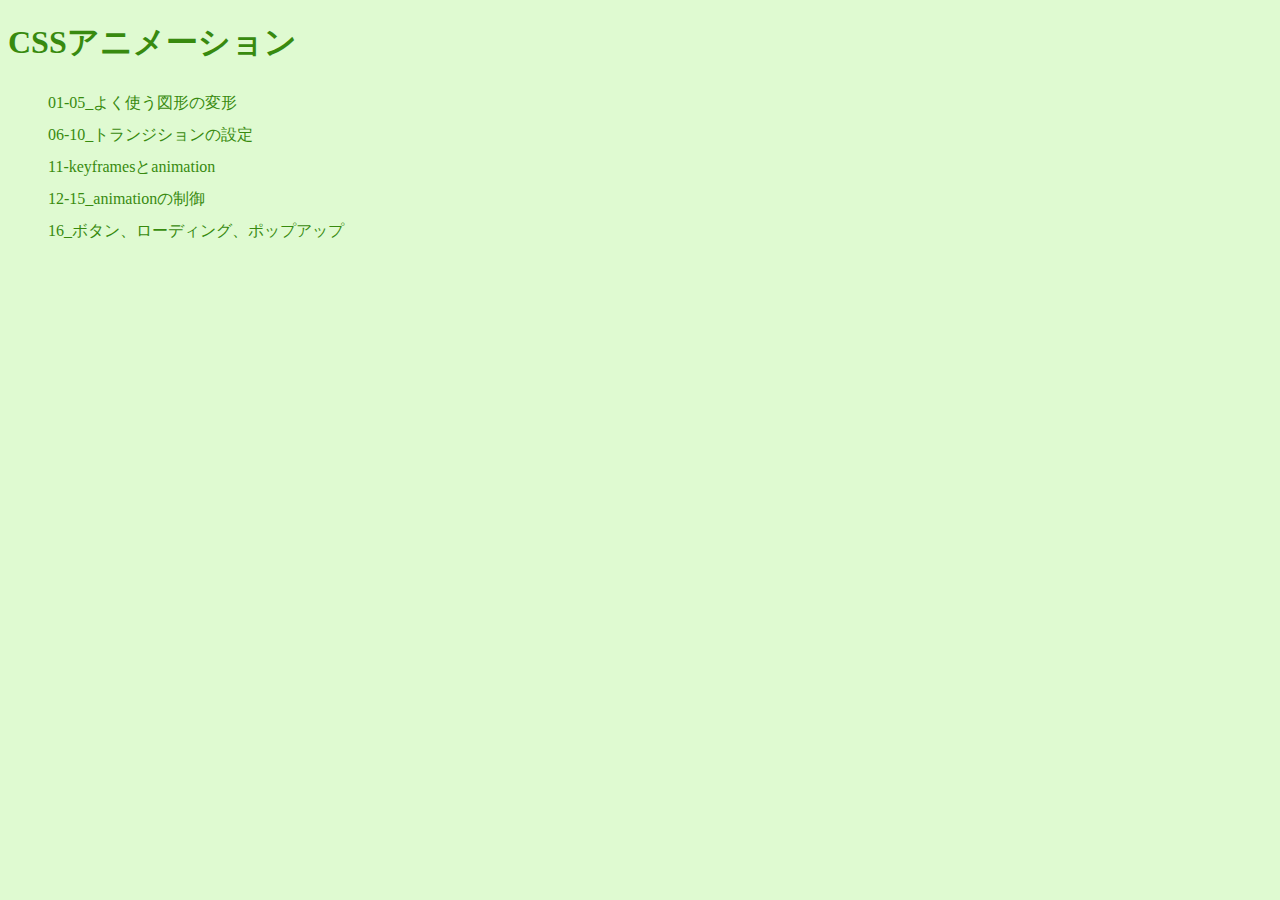
<file: index.html>
<!DOCTYPE html>
<html lang="ja">
<head>
  <meta charset="UTF-8">
  <meta name="discription" content="ドットインストール詳細CSS基礎文法編">
  <title>CSSアニメーション</title>
  <link rel="stylesheet" href="css/styles0.css">
</head>
<body>
    <h1>CSSアニメーション</h1>
    <ul>
      <li>
        <a href="01-05_よく使う図形の変形/index.html">01-05_よく使う図形の変形</a>
      </li>
      <li>
        <a href="06-10_トランジションの設定/index.html">06-10_トランジションの設定</a>
      </li>
      <li>
        <a href="11-keyframesとanimation/index.html">11-keyframesとanimation</a>
      </li>
      <li>
        <a href="12-15_animationの制御/index.html">12-15_animationの制御</a>
      </li>
      <li>
        <a href="16_ボタン、ローディング、ポップアップ/index.html">16_ボタン、ローディング、ポップアップ</a>
      </li>
    </ul>
  </body>
  </html>
</file>
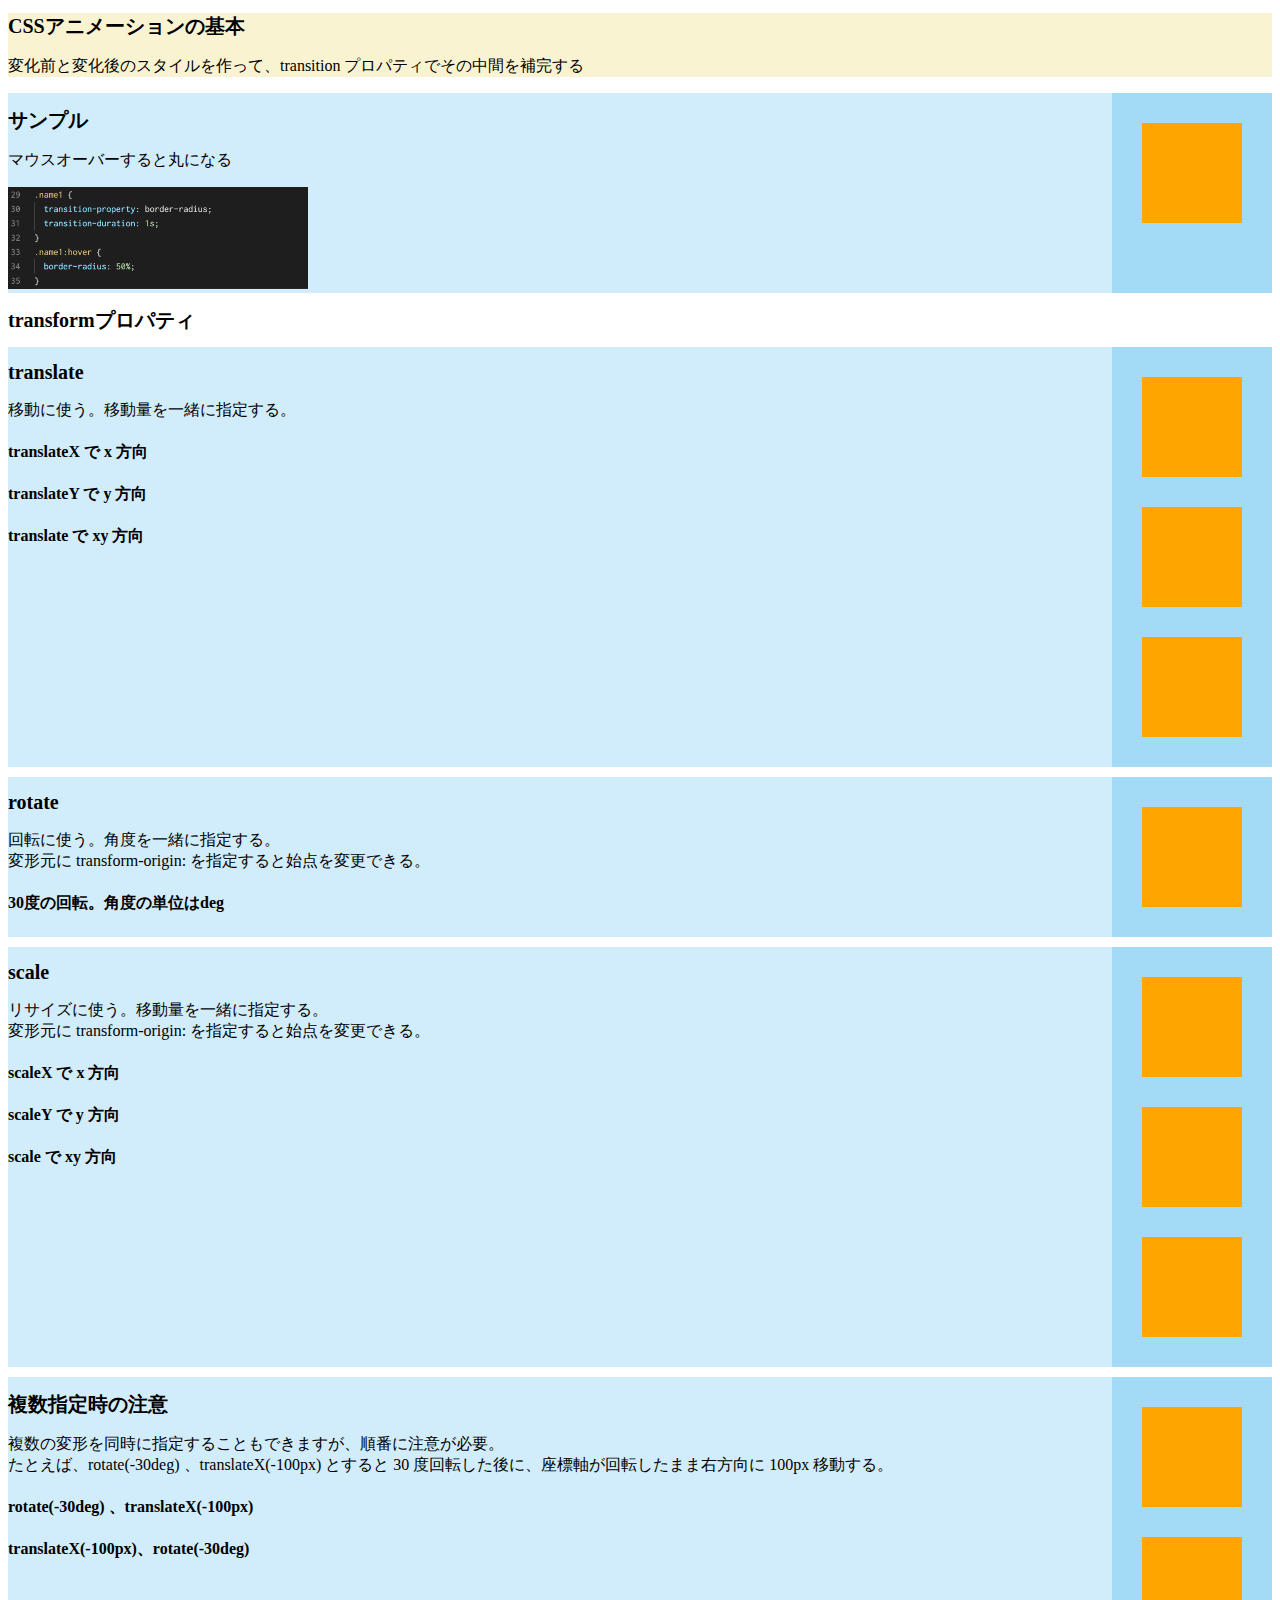
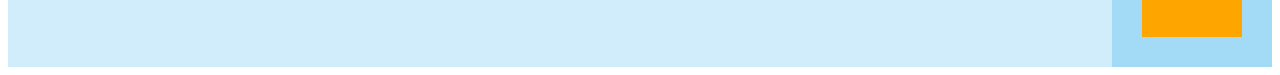
<file: 01-05_よく使う図形の変形/index.html>
<!DOCTYPE html>
<html lang="ja">
<head>
  <meta charset="UTF-8">
  <meta name="discription" content="ドットインストール詳細CSSフレックスボックス編">
  <title>CSSフレックスボックス</title>
  <link rel="stylesheet" href="css/styles.css">
</head>
<body>
  <header>
    <h1>CSSアニメーションの基本</h1>
    <p>変化前と変化後のスタイルを作って、transition プロパティでその中間を補完する</p>
  </header>
  
  <div class="container">
    <main>
      <h1>サンプル</h1>
      <p>マウスオーバーすると丸になる</p>
      <img src="../img/animation.png" width="300px">
    </main>
    <aside>
      <div class="box name1"></div>
    </aside>
  </div>
  
  <h1>transformプロパティ</h1>
  <div class="container">
    <main>
      <h1>translate</h1>
      <p>
        移動に使う。移動量を一緒に指定する。
      </p>
      <h4>translateX で x 方向</h4> 
      <h4>translateY で y 方向</h4>
      <h4>translate で xy 方向</h4>
    </main>
    <aside>
        <div class="box name2"></div>
        <div class="box name3"></div>
        <div class="box name4"></div>
    </aside>
  </div>

  <div class="container">
    <main>
      <h1>rotate</h1>
      <p>
        回転に使う。角度を一緒に指定する。<br>
        変形元に  transform-origin: を指定すると始点を変更できる。
      </p>
      <h4>30度の回転。角度の単位はdeg</h4> 
    </main>
    <aside>
        <div class="box name5"></div>
    </aside>
  </div>

  <div class="container">
    <main>
      <h1>scale</h1>
      <p>
        リサイズに使う。移動量を一緒に指定する。<br>
        変形元に  transform-origin: を指定すると始点を変更できる。
      </p>
      <h4>scaleX で x 方向</h4> 
      <h4>scaleY で y 方向</h4>
      <h4>scale で xy 方向</h4>
    </main>
    <aside>
        <div class="box name6"></div>
        <div class="box name7"></div>
        <div class="box name8"></div>
    </aside>
  </div>


  <div class="container">
    <main>
      <h1>複数指定時の注意</h1>
      <p>
        複数の変形を同時に指定することもできますが、順番に注意が必要。<br>
        たとえば、rotate(-30deg) 、translateX(-100px) とすると 30 度回転した後に、座標軸が回転したまま右方向に 100px 移動する。
      </p>
      <h4>rotate(-30deg) 、translateX(-100px)</h4> 
      <h4>translateX(-100px)、rotate(-30deg) </h4> 
    </main>
    <aside>
        <div class="box name9"></div>
        <div class="box name10"></div>
    </aside>
  </div>
</body>
</html>
</file>
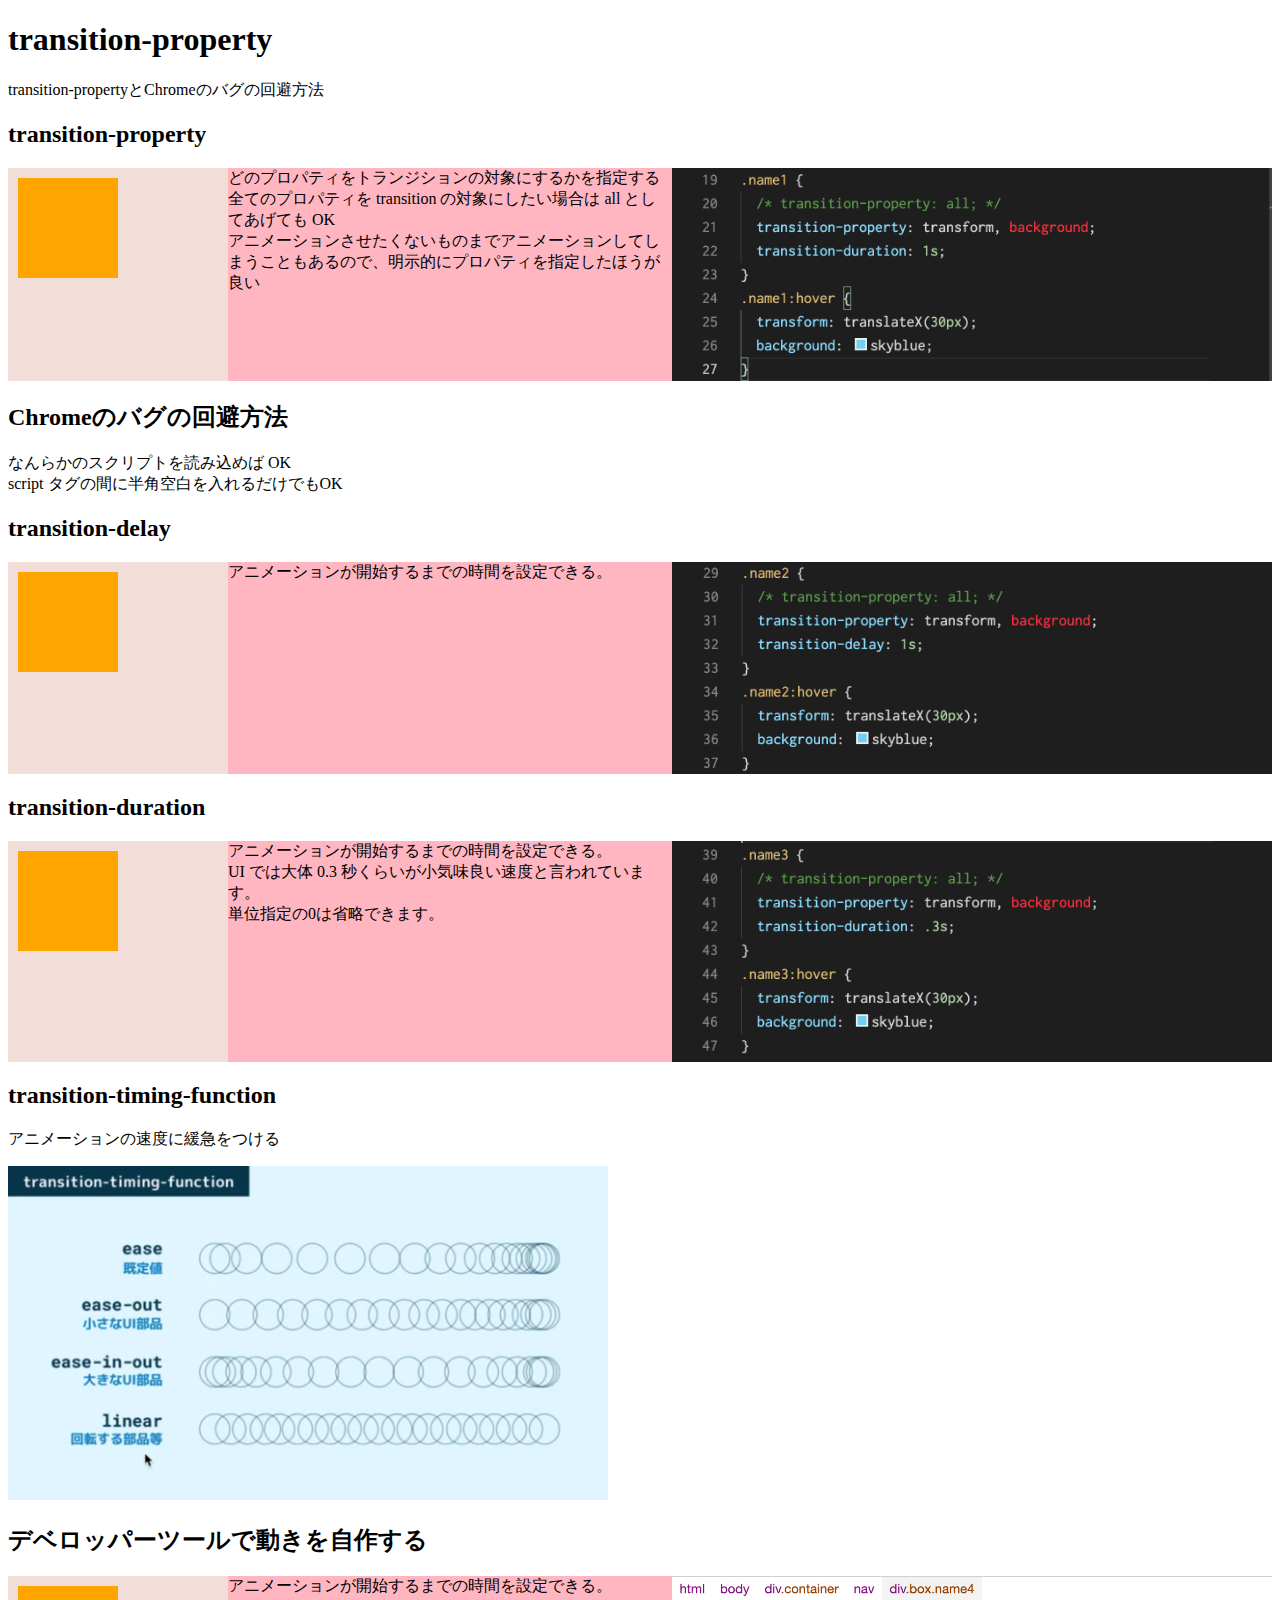
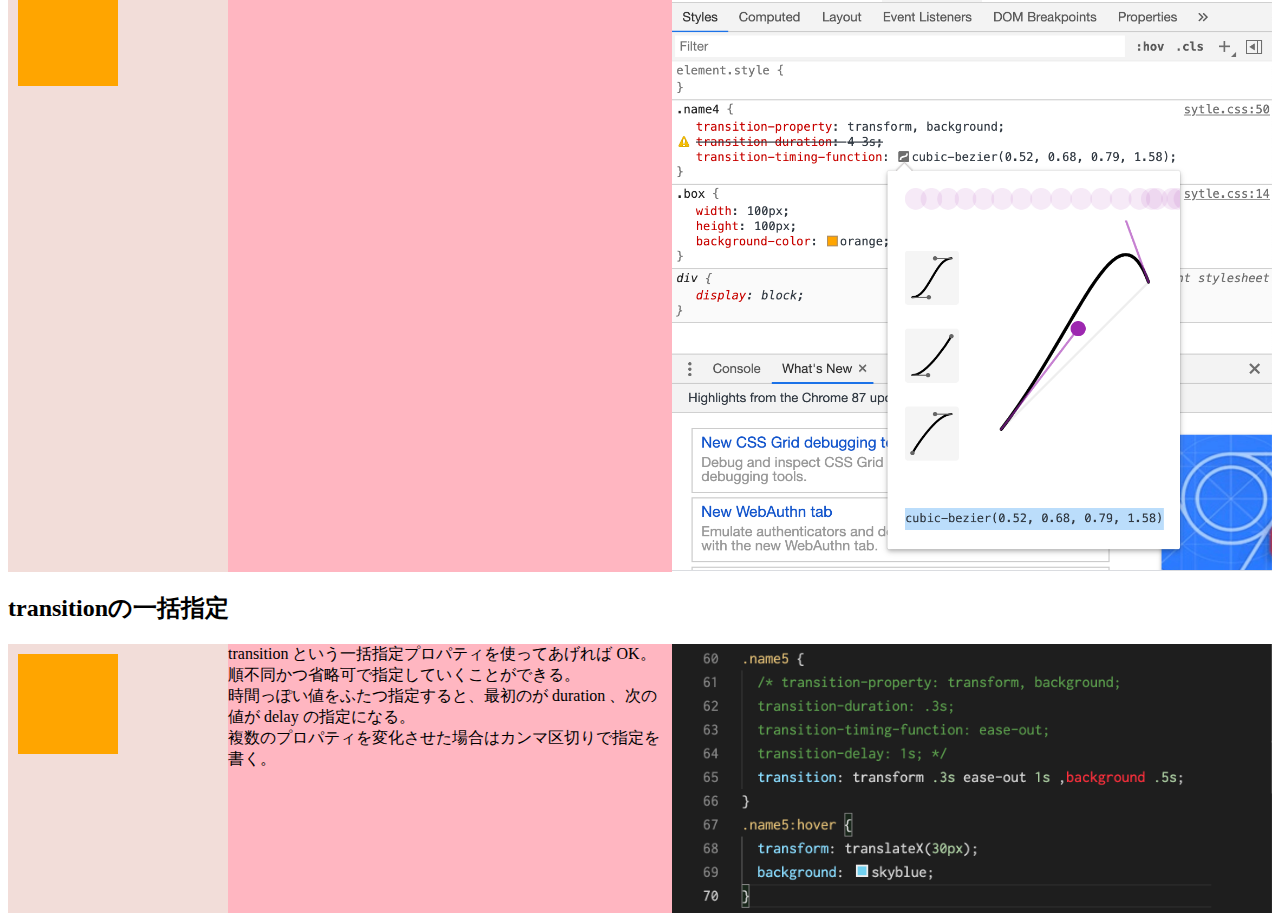
<file: 06-10_トランジションの設定/index.html>
<!DOCTYPE html>
<html lang="ja">

<head>
  <meta charset="UTF-8">
  <meta name="viewport" content="width=device-width, initial-scale=1.0">
  <link rel="stylesheet" href="css/sytle.css">
  <title>CSSアニメーション</title>
</head>
<body>
  <script>
  // クロームのバグ回避
  </script>
  <header>
    <h1>transition-property</h1>
    <p>transition-propertyとChromeのバグの回避方法</p>
  </header>

  <h2>transition-property</h2>
  <div class="container">
   <nav>
    <div class="box name1"></div>
   </nav>
   <main>
    どのプロパティをトランジションの対象にするかを指定する<br>
    全てのプロパティを transition の対象にしたい場合は all としてあげても OK<br>
    アニメーションさせたくないものまでアニメーションしてしまうこともあるので、明示的にプロパティを指定したほうが良い
    
   </main>
    <img src="../img/transtionproperty.png" width="600px">
  </div>

  <h2>Chromeのバグの回避方法</h2>
  <p>
    なんらかのスクリプトを読み込めば OK<br>
    script タグの間に半角空白を入れるだけでもOK
  </p>
  
  <h2>transition-delay</h2>
  <div class="container">
    <nav>
      <div class="box name2"></div>
    </nav>
    <main>
      アニメーションが開始するまでの時間を設定できる。
    </main>
    <img src="../img/delay.png" width="600px">
  </div>
  
  <h2>transition-duration</h2>
  <div class="container">
    <nav>
      <div class="box name3"></div>
    </nav>
    <main>
      アニメーションが開始するまでの時間を設定できる。<br>
      UI では大体 0.3 秒くらいが小気味良い速度と言われています。<br>
      単位指定の0は省略できます。
    </main>
    <img src="../img/duration.png" width="600px">
  </div>
  
  <h2>transition-timing-function</h2>
  <p>
    アニメーションの速度に緩急をつける
  </p>
  <img src="../img/transition-timing-function.png" width="600px">
  
  <h2>デベロッパーツールで動きを自作する</h2>
  <div class="container">
    <nav>
      <div class="box name4"></div>
    </nav>
    <main>
      アニメーションが開始するまでの時間を設定できる。
    </main>
    <img src="../img/cubic.png" width="600px">
  </div>
  
  <h2>transitionの一括指定</h2>
  <div class="container">
    <nav>
      <div class="box name5"></div>
    </nav>
    <main>
      transition という一括指定プロパティを使ってあげれば OK。<br>
      順不同かつ省略可で指定していくことができる。<br>
      時間っぽい値をふたつ指定すると、最初のが duration 、次の値が delay の指定になる。<br>
      複数のプロパティを変化させた場合はカンマ区切りで指定を書く。
    </main>
    <img src="../img/transition2.png" width="600px">
  </div>
</body>
</html>
</file>
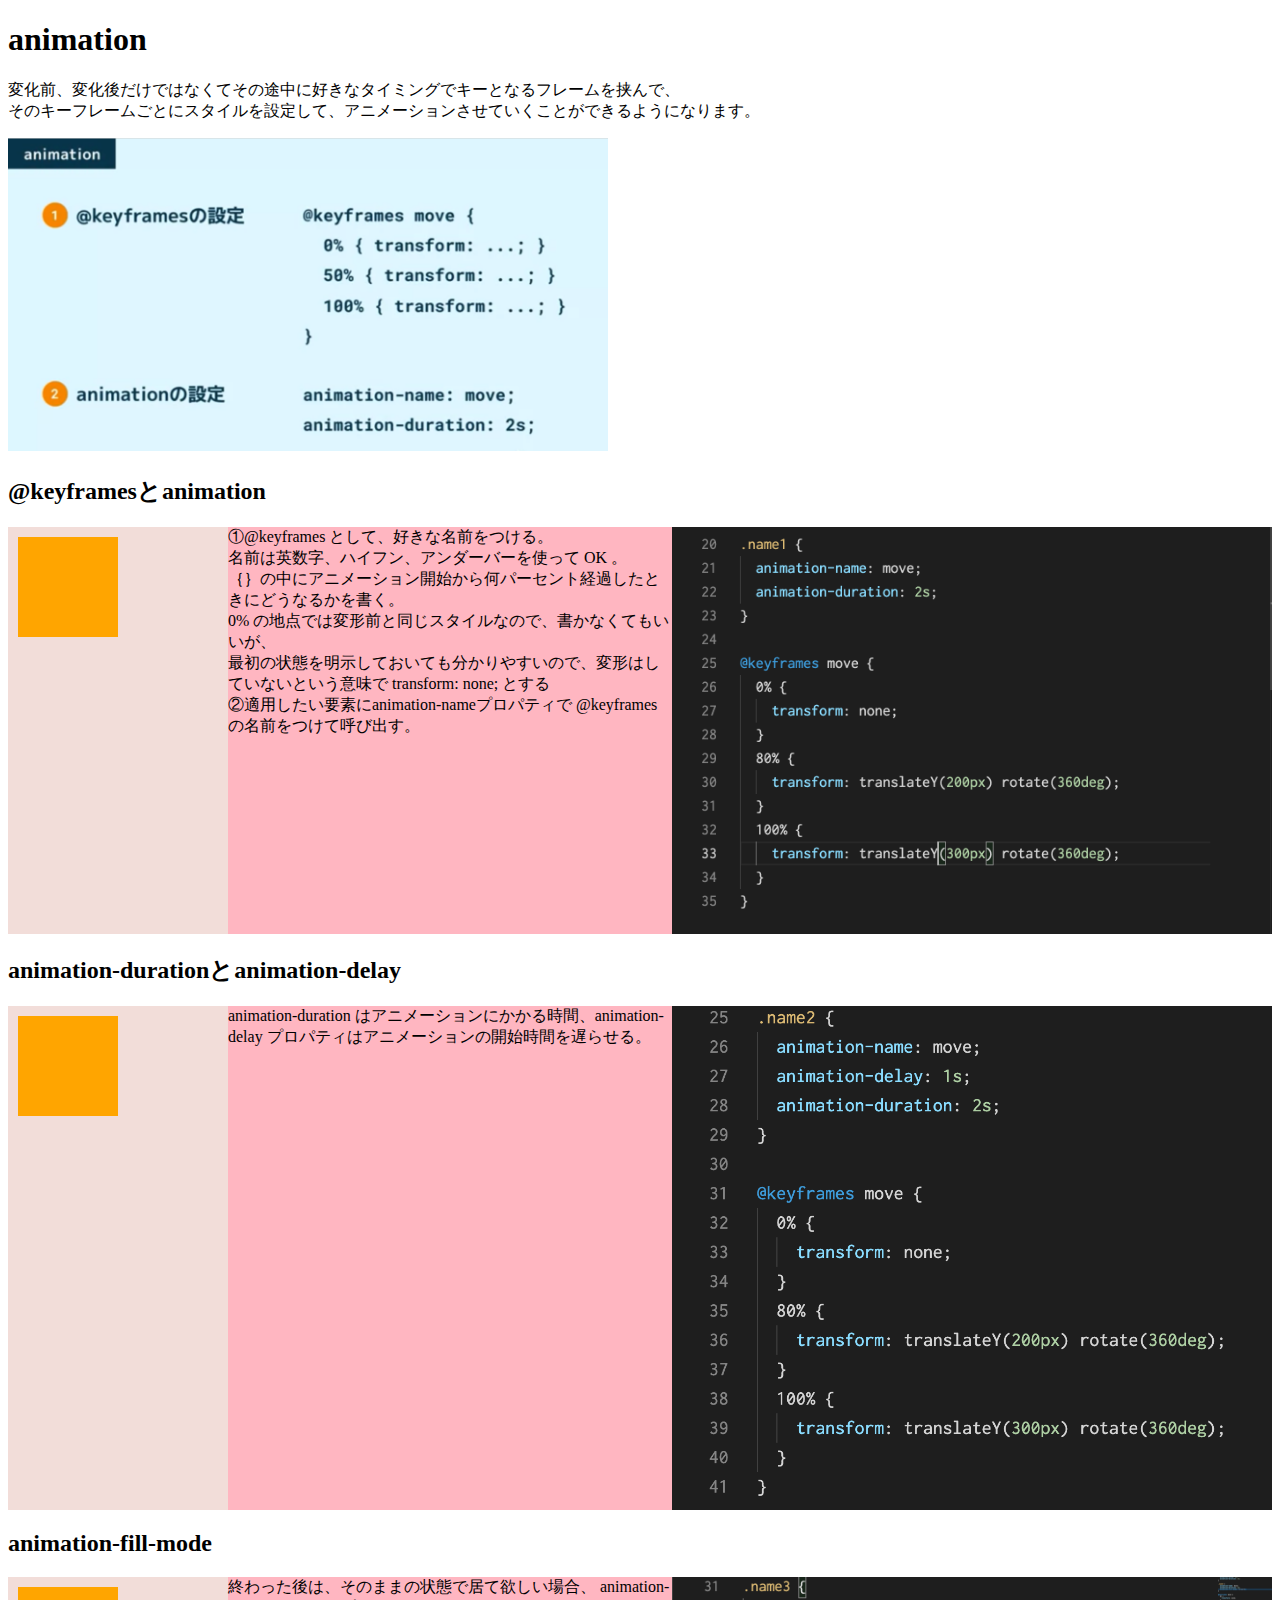
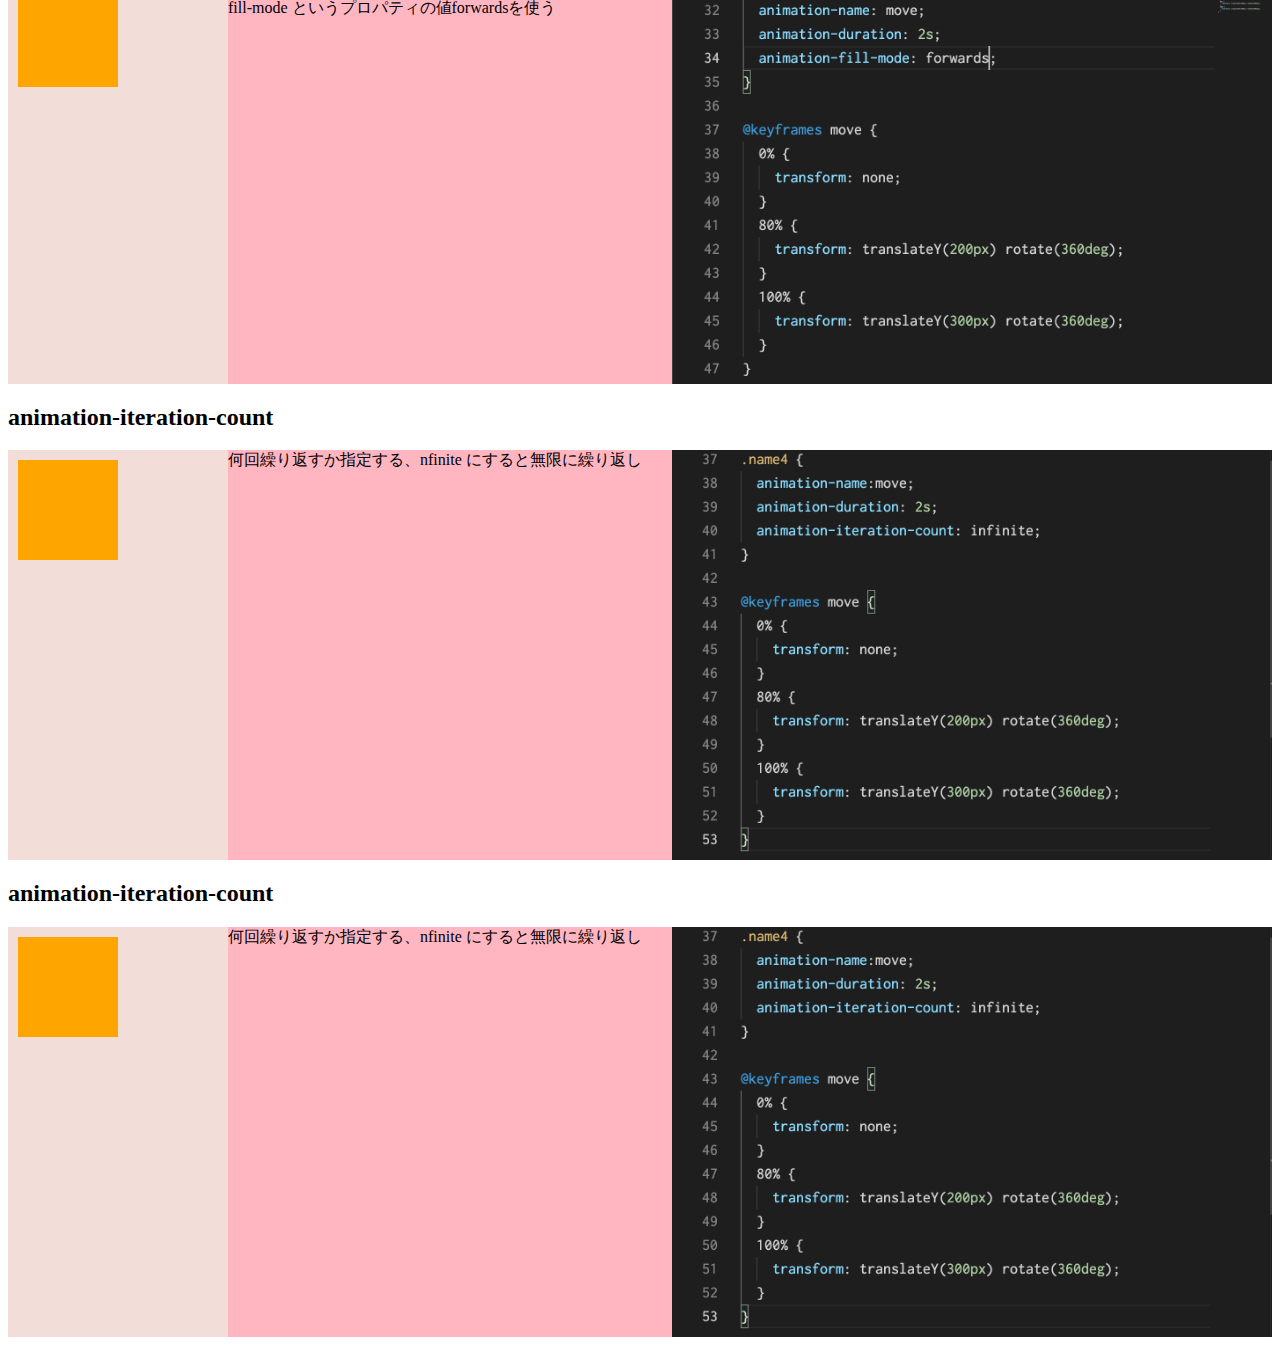
<file: 11-keyframesとanimation/index.html>
<!DOCTYPE html>
<html lang="ja">

<head>
  <meta charset="UTF-8">
  <meta name="viewport" content="width=device-width, initial-scale=1.0">
  <link rel="stylesheet" href="css/sytle.css">
  <title>CSSアニメーション</title>
</head>
<body>
  <header>
    <h1>animation</h1>
    <p>
      変化前、変化後だけではなくてその途中に好きなタイミングでキーとなるフレームを挟んで、<br>
      そのキーフレームごとにスタイルを設定して、アニメーションさせていくことができるようになります。</p>
    <img src="../img/animation2.png" width="600px">
  </header>

  <h2>@keyframesとanimation</h2>
  <div class="container">
   <nav>
    <div class="box name1"></div>
   </nav>
   <main>
    ①@keyframes として、好きな名前をつける。<br>
    名前は英数字、ハイフン、アンダーバーを使って OK 。<br>
    ｛｝の中にアニメーション開始から何パーセント経過したときにどうなるかを書く。<br>
    0% の地点では変形前と同じスタイルなので、書かなくてもいいが、<br>
    最初の状態を明示しておいても分かりやすいので、変形はしていないという意味で transform: none; とする<br>
    ②適用したい要素にanimation-nameプロパティで @keyframes の名前をつけて呼び出す。
   </main>
    <img src="../img/animation3.png" width="600px">
  </div>

  <h2>animation-durationとanimation-delay</h2>
  <div class="container">
   <nav>
    <div class="box name2"></div>
   </nav>
   <main>
    animation-duration はアニメーションにかかる時間、animation-delay プロパティはアニメーションの開始時間を遅らせる。
   </main>
    <img src="../img/animation4.png" width="600px">
  </div>

  <h2>animation-fill-mode</h2>
  <div class="container">
   <nav>
    <div class="box name3"></div>
   </nav>
   <main>
    終わった後は、そのままの状態で居て欲しい場合、 animation-fill-mode というプロパティの値forwardsを使う
   </main>
    <img src="../img/animation5.png" width="600px">
  </div>

  <h2>animation-iteration-count</h2>
  <div class="container">
   <nav>
    <div class="box name4"></div>
   </nav>
   <main>
    何回繰り返すか指定する、nfinite にすると無限に繰り返し
   </main>
    <img src="../img/animation6.png" width="600px">
  </div>

  <h2>animation-iteration-count</h2>
  <div class="container">
   <nav>
    <div class="box name5"></div>
   </nav>
   <main>
    何回繰り返すか指定する、nfinite にすると無限に繰り返し
   </main>
    <img src="../img/animation6.png" width="600px">
  </div>

</body>
</html>
</file>
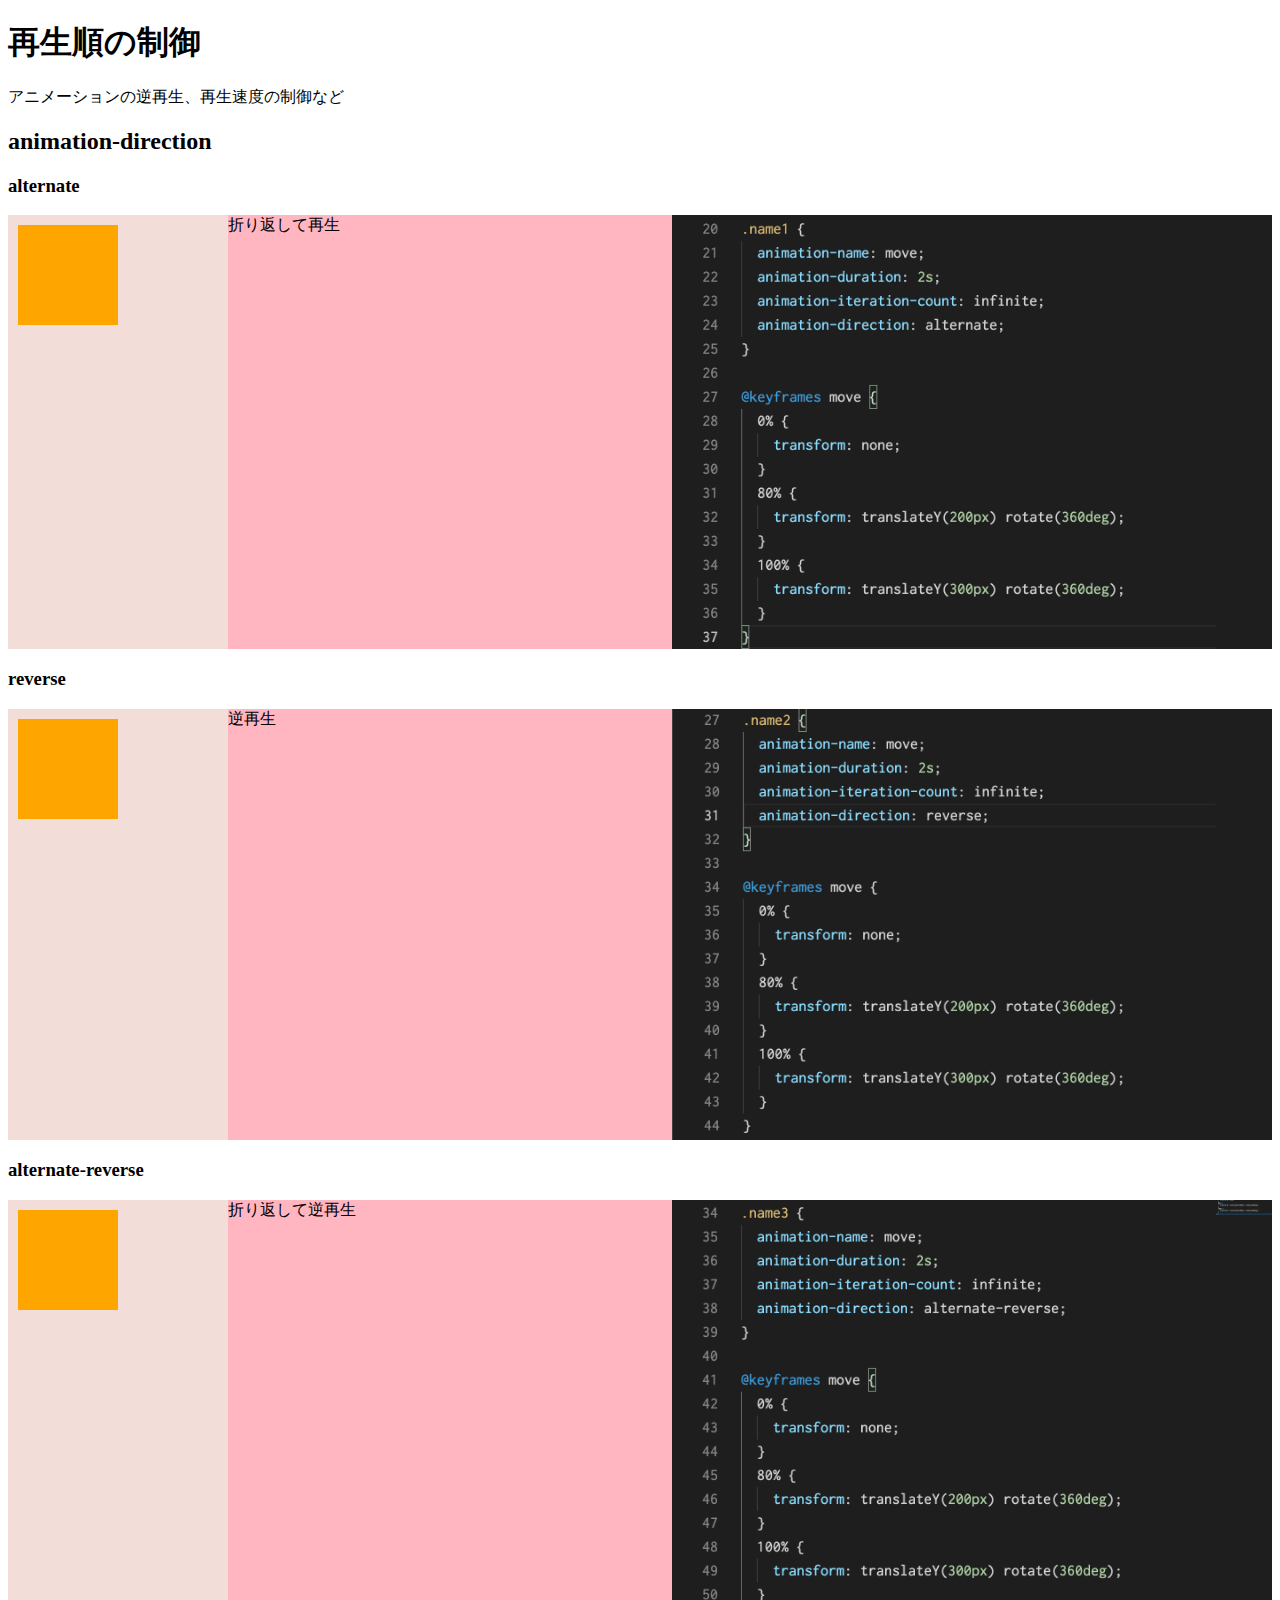
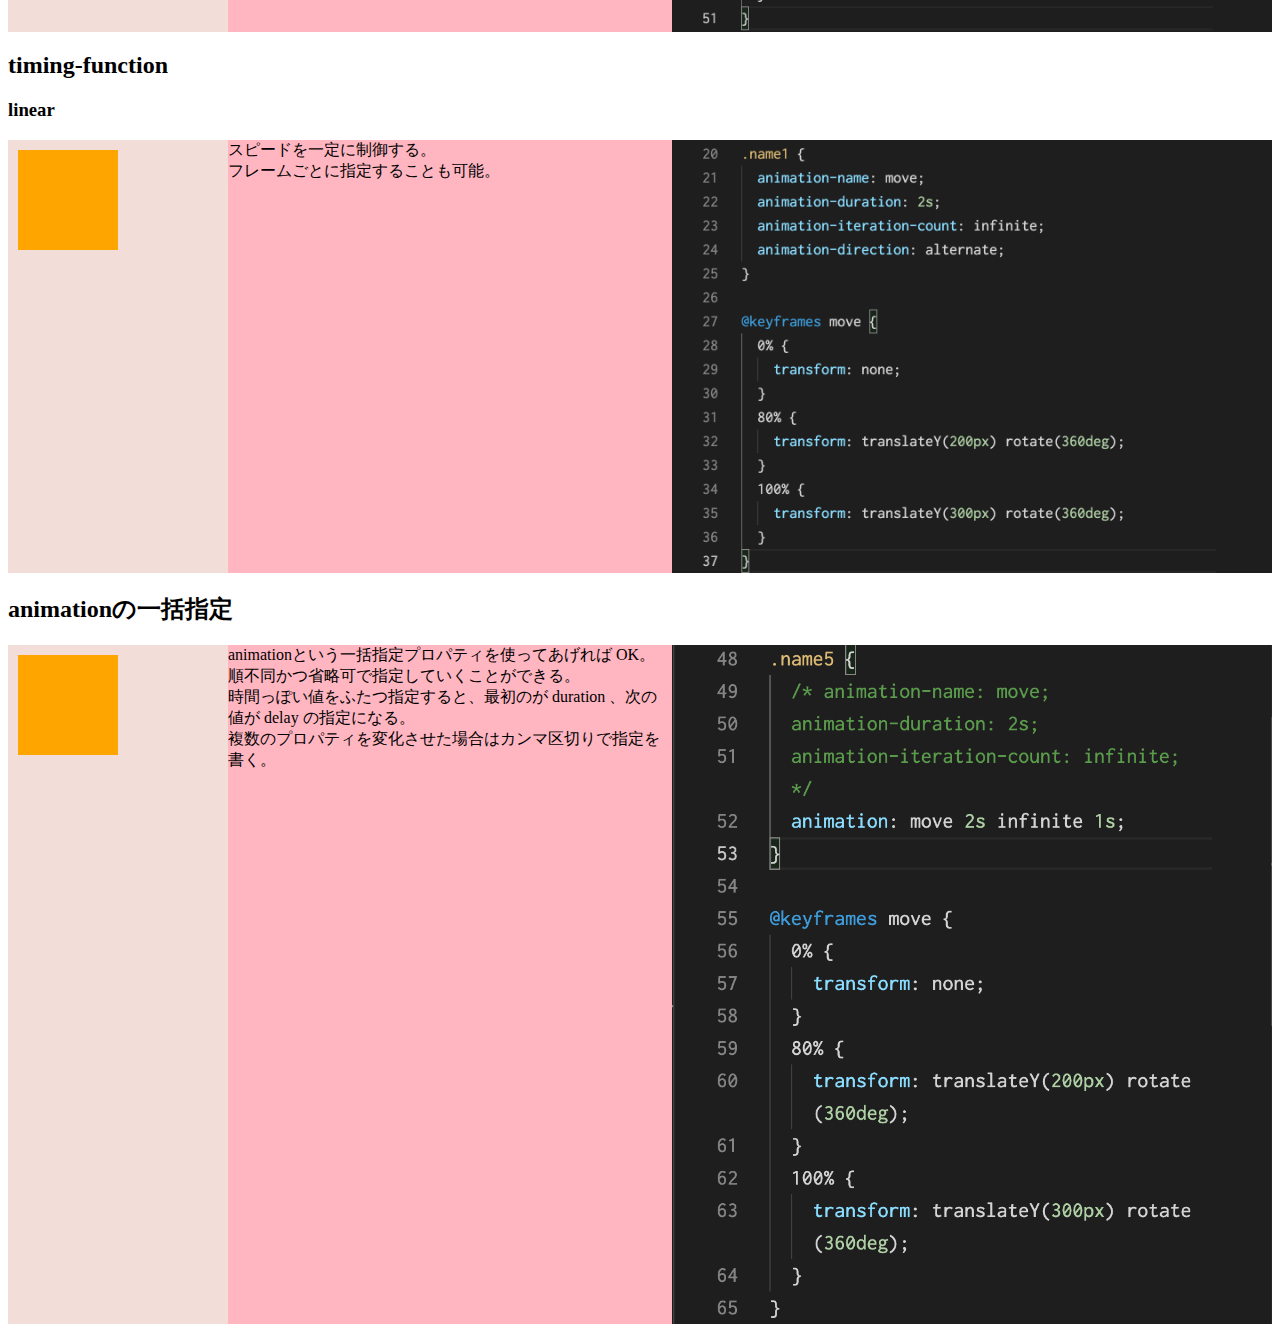
<file: 12-15_animationの制御/index.html>
<!DOCTYPE html>
<html lang="ja">

<head>
  <meta charset="UTF-8">
  <meta name="viewport" content="width=device-width, initial-scale=1.0">
  <link rel="stylesheet" href="css/sytle.css">
  <title>CSSアニメーション</title>
</head>
<body>
  <header>
    <h1>再生順の制御</h1>
    <p>
      アニメーションの逆再生、再生速度の制御など</p>
  </header>

  <h2>animation-direction</h2>
  <h3>alternate</h3>
  <div class="container">
   <nav>
    <div class="box name1"></div>
   </nav>
   <main>
    折り返して再生
   </main>
    <img src="../img/alternate.png" width="600px">
  </div>

  <h3>reverse</h3>
  <div class="container">
   <nav>
    <div class="box name2"></div>
   </nav>
   <main>
    逆再生
   </main>
    <img src="../img/reverse.png" width="600px">
  </div>

  <h3>alternate-reverse</h3>
  <div class="container">
   <nav>
    <div class="box name3"></div>
   </nav>
   <main>
    折り返して逆再生
   </main>
    <img src="../img/alternate-revers.png" width="600px">
  </div>

  <h2>timing-function</h2>
  <h3>linear</h3>
  <div class="container">
   <nav>
    <div class="box name4"></div>
   </nav>
   <main>
    スピードを一定に制御する。<br>
    フレームごとに指定することも可能。
   </main>
    <img src="../img/alternate.png" width="600px">
  </div>

  <h2>animationの一括指定</h2>
  <div class="container">
    <nav>
      <div class="box name5"></div>
    </nav>
    <main>
      animationという一括指定プロパティを使ってあげれば OK。<br>
      順不同かつ省略可で指定していくことができる。<br>
      時間っぽい値をふたつ指定すると、最初のが duration 、次の値が delay の指定になる。<br>
      複数のプロパティを変化させた場合はカンマ区切りで指定を書く。
    </main>
    <img src="../img/animation一括.png" width="600px">
  </div>
</body>
</html>
</file>
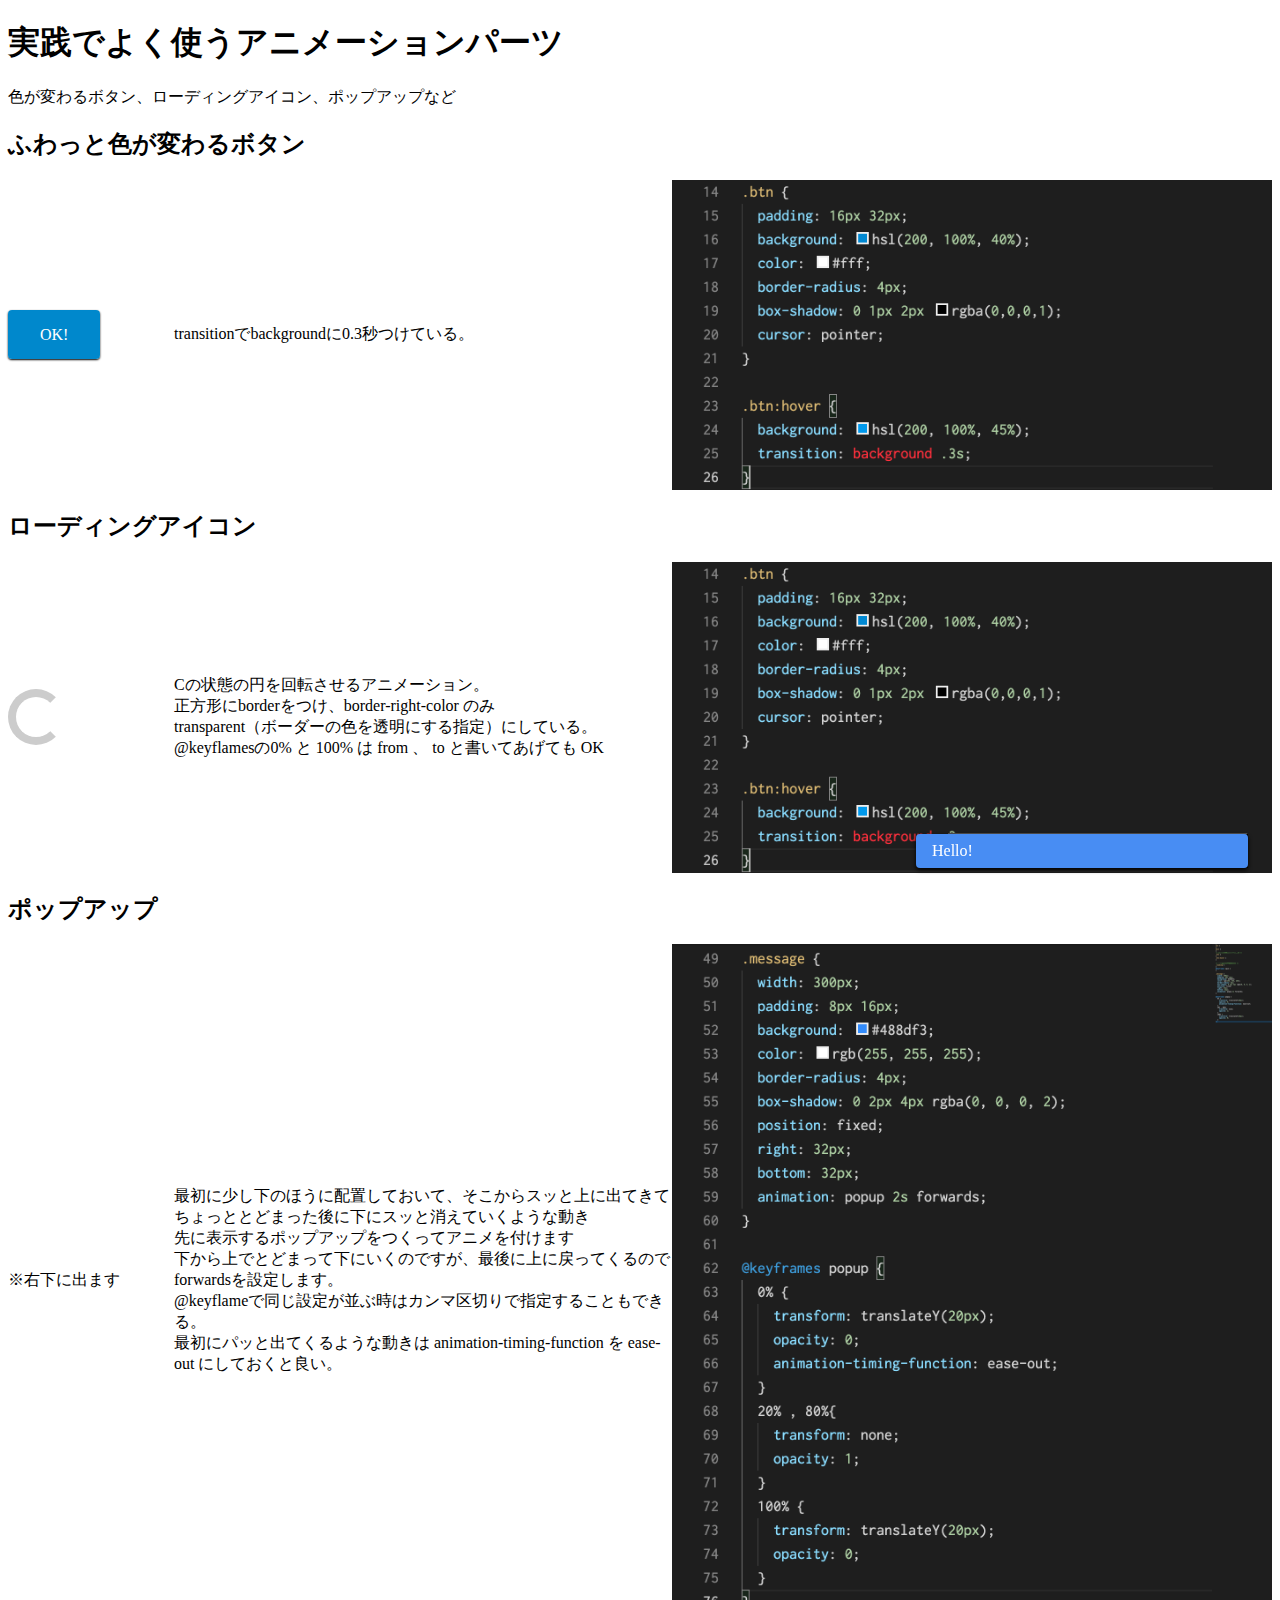
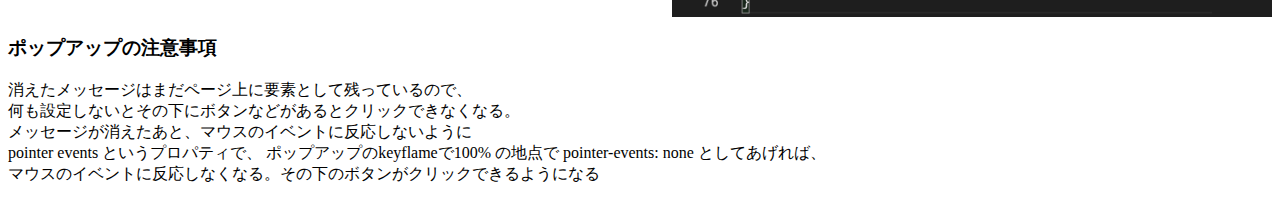
<file: 16_ボタン、ローディング、ポップアップ/index.html>
<!DOCTYPE html>
<html lang="ja">

<head>
  <meta charset="UTF-8">
  <meta name="viewport" content="width=device-width, initial-scale=1.0">
  <link rel="stylesheet" href="css/sytle.css">
  <title>CSSアニメーション</title>
</head>
<body>
  <header>
    <h1>実践でよく使うアニメーションパーツ</h1>
    <p>
      色が変わるボタン、ローディングアイコン、ポップアップなど</p>
  </header>

  <h2>ふわっと色が変わるボタン</h2>
  <div class="container">
   <nav>
     <span class="btn">OK!</span>
   </nav>
   <main>
    transitionでbackgroundに0.3秒つけている。
   </main>
    <img src="../img/animationbtn.png" width="600px">
  </div>

  <h2>ローディングアイコン</h2>
  <div class="container">
    <nav>
     <div class="loading"></div>
   </nav>
   <main>
     Cの状態の円を回転させるアニメーション。<br>
     正方形にborderをつけ、border-right-color のみ<br> transparent（ボーダーの色を透明にする指定）にしている。<br>
     @keyflamesの0% と 100% は from 、 to と書いてあげても OK
   </main>
    <img src="../img/animationbtn.png" width="600px">
  </div>

  <h2>ポップアップ</h2>
  <div class="container">
    <nav>
      ※右下に出ます
    </nav>
    <main>
      最初に少し下のほうに配置しておいて、そこからスッと上に出てきて<br>
      ちょっととどまった後に下にスッと消えていくような動き<br>
      先に表示するポップアップをつくってアニメを付けます<br>
      下から上でとどまって下にいくのですが、最後に上に戻ってくるのでforwardsを設定します。<br>
      @keyflameで同じ設定が並ぶ時はカンマ区切りで指定することもできる。  <br>
      最初にパッと出てくるような動きは animation-timing-function を ease-out にしておくと良い。<br>
      
    </main>
    <img src="../img/popup.png" width="600px">
  </div>
  <h3>ポップアップの注意事項</h3>
  <p>
    消えたメッセージはまだページ上に要素として残っているので、<br>
    何も設定しないとその下にボタンなどがあるとクリックできなくなる。<br>
    メッセージが消えたあと、マウスのイベントに反応しないように<br>
    pointer events というプロパティで、 ポップアップのkeyflameで100% の地点で pointer-events: none としてあげれば、<br>
    マウスのイベントに反応しなくなる。その下のボタンがクリックできるようになる
  </p>
  <button>click me!</button>
  <div class="message">Hello!</div>
</body>
</html>
</file>
<file: css/styles0.css>
:root {
  --my-hue: 100;
}

body {
  background: hsl(var(--my-hue), 80%, 90%);
}

h1 {
  color: hsl(var(--my-hue), 80%, 30%);
}

ul {
  list-style: none;
  line-height: 2;
}

a {
  color: hsl(var(--my-hue), 80%, 30%);
  text-decoration: none;
}
</file>
<file: 01-05_よく使う図形の変形/css/styles.css>
.body {
  margin: 0px;
}
header {
  background-color: hsl(50, 80%, 90%);
}
.container{
  display: flex;
  margin-top: 10px;
}
main {
  background-color: hsl(200, 80%, 90%);
  flex: 2;
}
aside {
  background-color:hsl(200, 80%, 80%);
  width: 1;
}
h1 {
  font-size: 20px;
}
.box {
  margin: 30px;
  width: 100px;
  height: 100px;
  background-color: orange;
  
  /* 始点を変更する指示 */
  transform-origin: top left;
}
/* サンプル */
.name1 {
  transition-property: border-radius;
  transition-duration: 1s;
}
.name1:hover {
  border-radius: 50%;
}

.name2{
  transition-property: transform;
  transition-duration: 1s;
}
.name2:hover {
  transform: translateX(-50px);
}

.name3{
  transition-property: transform;
  transition-duration: 1s;
}
.name3:hover {
  transform: translateY(-50px);
}

.name4{
  transition-property: transform;
  transition-duration: 1s;
}
.name4:hover {
  transform: translate(-50px, 20px);
}

.name5{
  transition-property: transform;
  transition-duration: 1s;
}
.name5:hover {
  transform: rotate(30deg);
}

.name6{
  transition-property: transform;
  transition-duration: 1s;
}
.name6:hover {
  transform: scaleX(2);
}

.name7{
  transition-property: transform;
  transition-duration: 1s;
}
.name7:hover {
  transform: scaleY(0.5);
}

.name8{
  transition-property: transform;
  transition-duration: 1s;
}
.name8:hover {
  transform: scale(0.5, 2);
}

.name9{
  transition-property: transform;
  transition-duration: 1s;
}
.name9:hover {
  transform: rotate(-30deg) translateX(-100px);
}

.name10{
  transition-property: transform;
  transition-duration: 1s;
}
.name10:hover {
  transform: translateX(-100px) rotate(-30deg);
}
</file>
<file: 06-10_トランジションの設定/css/sytle.css>
.container{
  display: flex;
}
nav {
  background-color: hsl(10, 50%, 90%);
  width: 200px;
  padding: 10px;
  align-self: flex-center;
}
main {
  background-color: lightpink;
  flex: 1;
}
.box {
  width: 100px;
  height: 100px;
  background-color: orange;
}

.name1 {
  /* transition-property: all; */
  transition-property: transform, background;
  transition-duration: 1s;
}
.name1:hover {
  transform: translateX(30px);
  background: skyblue;
}

.name2 {
  /* transition-property: all; */
  transition-property: transform, background;
  transition-delay: 1s;
}
.name2:hover {
  transform: translateX(30px);
  background: skyblue;
}

.name3 {
  /* transition-property: all; */
  transition-property: transform, background;
  transition-duration: .3s;
}
.name3:hover {
  transform: translateX(30px);
  background: skyblue;
}

.name4 {
  transition-property: transform, background;
  transition-duration: .3s;
  transition-timing-function: cubic-bezier(0.52, 0.68, 0.79, 1.58);
}
.name4:hover {
  transform: translateX(30px);
  background: skyblue;
}

.name5 {
  /* transition-property: transform, background;
  transition-duration: .3s;
  transition-timing-function: ease-out;
  transition-delay: 1s; */
  transition: transform .3s ease-out 1s ,background .5s;
}
.name5:hover {
  transform: translateX(30px);
  background: skyblue;
}
</file>
<file: 11-keyframesとanimation/css/sytle.css>
.container{
  display: flex;
}
nav {
  background-color: hsl(10, 50%, 90%);
  width: 200px;
  padding: 10px;
  align-self: flex-center;
}
main {
  background-color: lightpink;
  flex: 1;
}
.box {
  width: 100px;
  height: 100px;
  background-color: orange;
}

.name1 {
  animation-name: move;
  animation-duration: 2s;
}

.name2 {
  animation-name: move;
  animation-delay: 1s;
  animation-duration: 2s;
}

.name3 {
  animation-name: move;
  animation-duration: 2s;
  animation-fill-mode: forwards;
}

.name4 {
  animation-name:move;
  animation-duration: 2s;
  animation-iteration-count: infinite;
}

.name5 {
  animation-name:move;
  animation-duration: 2s;
  animation-iteration-count: infinite;
}

@keyframes move {
  0% {
    transform: none;
  }
  80% {
    transform: translateY(200px) rotate(360deg);
  }
  100% {
    transform: translateY(300px) rotate(360deg);
  }
}
</file>
<file: 12-15_animationの制御/css/sytle.css>
.container{
  display: flex;
}
nav {
  background-color: hsl(10, 50%, 90%);
  width: 200px;
  padding: 10px;
  align-self: flex-center;
}
main {
  background-color: lightpink;
  flex: 1;
}
.box {
  width: 100px;
  height: 100px;
  background-color: orange;
}

.name1 {
  animation-name: move;
  animation-duration: 2s;
  animation-iteration-count: infinite;
  animation-direction: alternate;
}

.name2 {
  animation-name: move;
  animation-duration: 2s;
  animation-iteration-count: infinite;
  animation-direction: reverse;
}

.name3 {
  animation-name: move;
  animation-duration: 2s;
  animation-iteration-count: infinite;
  animation-direction: alternate-reverse;
}

.name4 {
  animation-name: move;
  animation-duration: 2s;
  animation-iteration-count: infinite;
  animation-timing-function: linear;
}

.name5 {
  /* animation-name: move;
  animation-duration: 2s;
  animation-iteration-count: infinite; */
  animation: move 2s infinite 1s;
}

@keyframes move {
  0% {
    transform: none;
  }
  80% {
    transform: translateY(200px) rotate(360deg);
  }
  100% {
    transform: translateY(300px) rotate(360deg);
  }
}
</file>
<file: 16_ボタン、ローディング、ポップアップ/css/sytle.css>
.container{
  display: flex;
}
nav {
  flex: 1;
  align-self: center;
}
main {
  /* background-color: lightpink; */
  flex: 3;
  align-self: center;
}
/* ふわっと色が変わるボタン */
.btn {
  padding: 16px 32px;
  background: hsl(200, 100%, 40%);
  color: #fff;
  border-radius: 4px;
  box-shadow: 0 1px 2px rgba(0,0,0,1);
  cursor: pointer;
}
.btn:hover {
  background: hsl(200, 100%, 45%);
  transition: background .3s;
}

/* ローディングアイコン */
.loading {
  width: 40px;
  height: 40px;
  border: 8px solid #ccc;
  border-right-color: transparent;
  border-radius: 50%;

  animation: spin .8s infinite linear;
}
@keyframes spin {
  /* 0% { */
  from { 
    transform: none;
  }

  /* 100% { */
  to {
    transform: rotate(360deg);
  }
}

.message {
  width: 300px;
  padding: 8px 16px;
  background: #488df3;
  color: rgb(255, 255, 255);
  border-radius: 4px;
  box-shadow: 0 2px 4px rgba(0, 0, 0, 2);
  position: fixed;
  right: 32px;
  bottom: 32px;
  animation: popup 2s forwards;
}

@keyframes popup {
  0% {
    transform: translateY(20px);
    opacity: 0;
    animation-timing-function: ease-out;
  }
  20% , 80%{
    transform: none;
    opacity: 1;
  }
  100% {
    transform: translateY(20px);
    opacity: 0;
    pointer-events: none;
  }
}

button {
  width: 300px;
  padding: 8px 16px;
  background: #1bc768;
  position: fixed;
  right: 32px;
  bottom: 32px;
}
</file>
